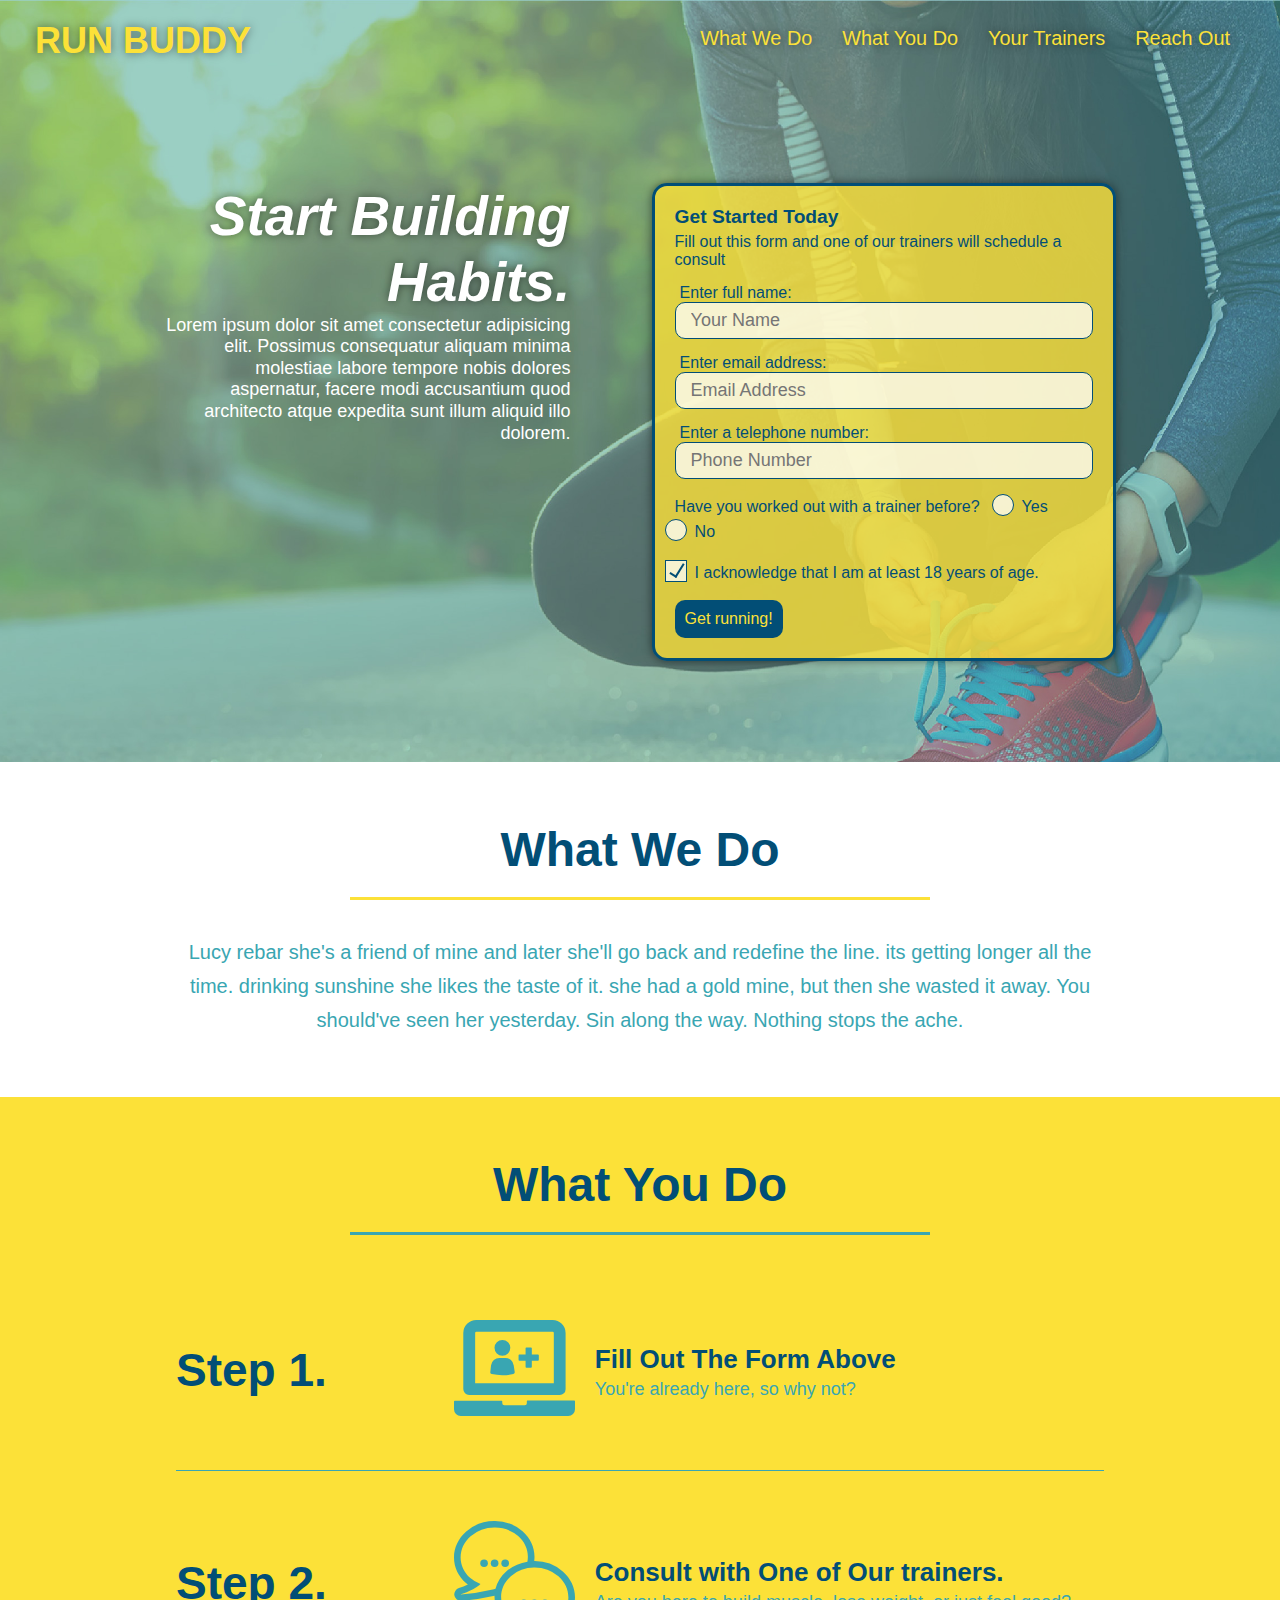
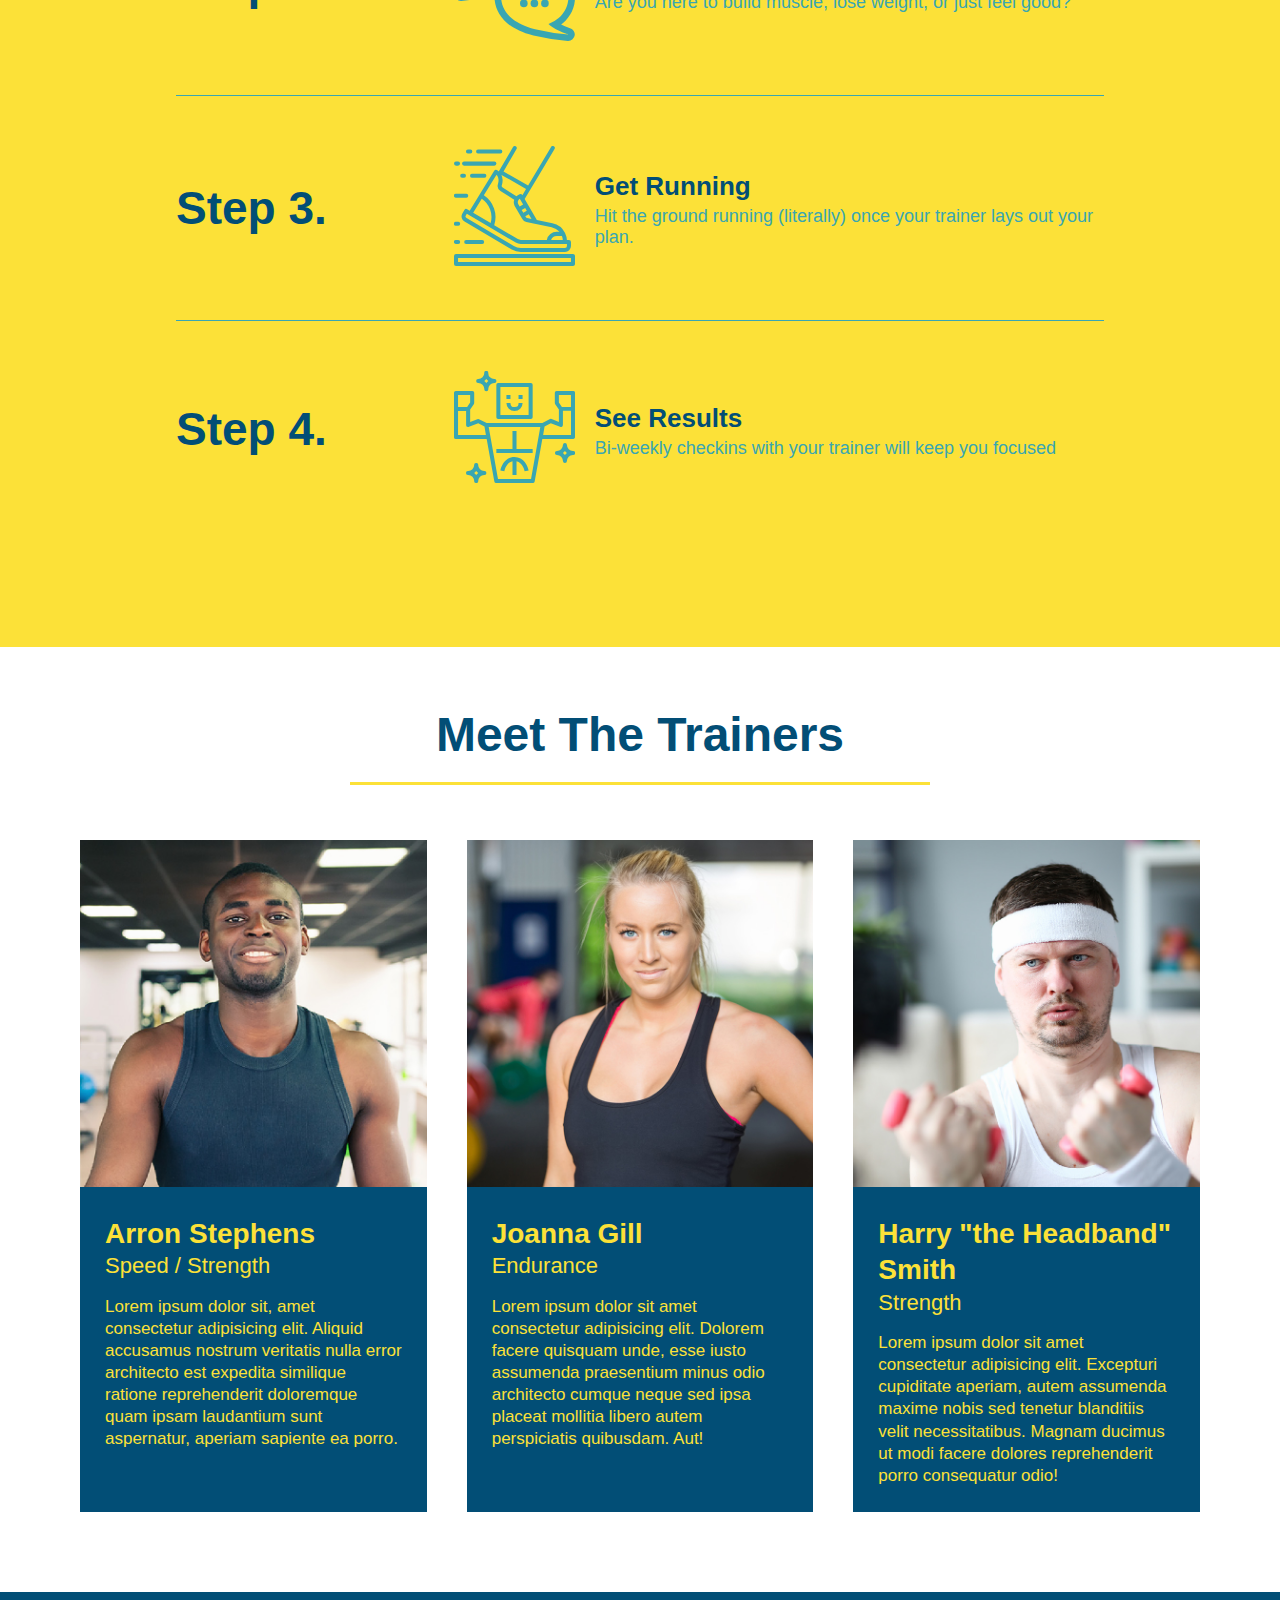
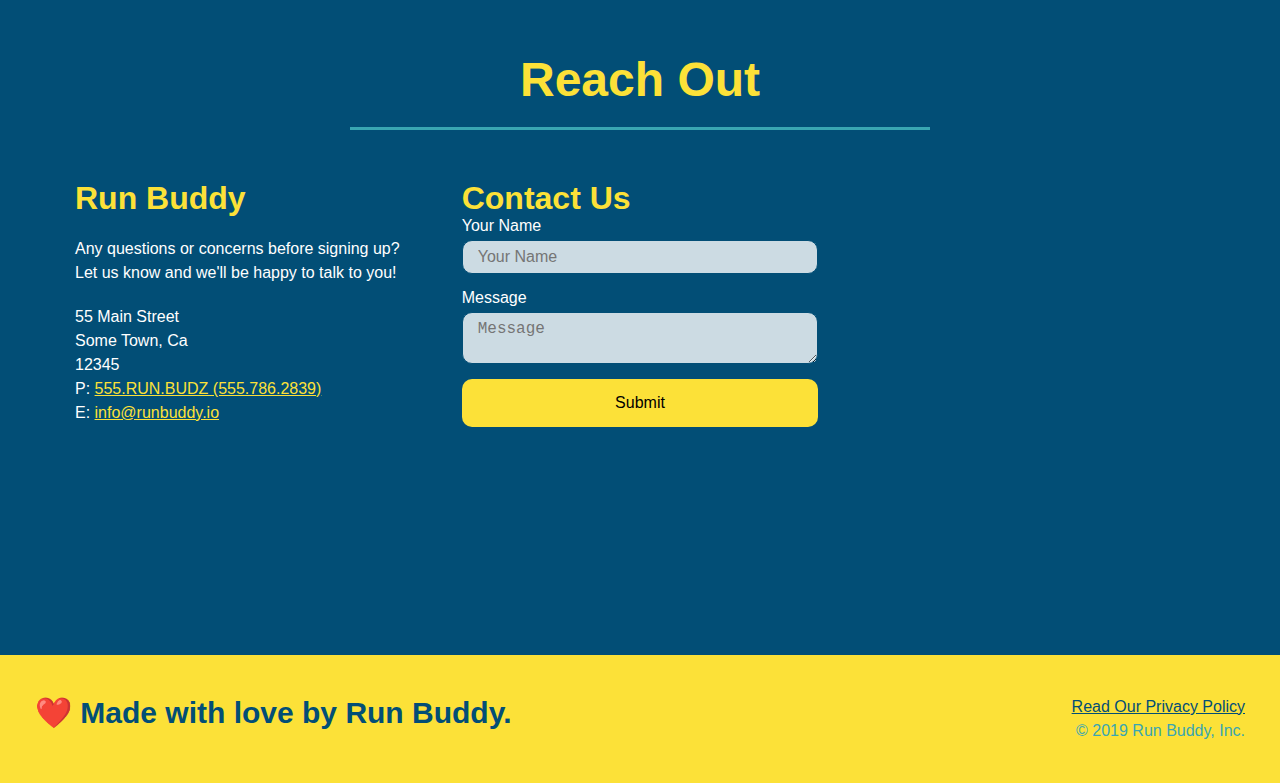
<file: index.html>
<!DOCTYPE html>
<html lang="en">
   
    <head>
        <link rel="stylesheet" href="./assets/css/style.css" />
        <meta charset="UTF-8" name="viewport" content="width=device-width, initial-scale=1.0" />
        <title>Run Buddy</title>
    </head>
    
    <body>
        <!-- navigation -->
        <header>
            <h1>
                <a href="./index.html">
                    RUN BUDDY
                </a>
            </h1>
            <nav>
                <!-- Unordered list element -->
                <ul>
                    <!-- List item element -->
                    <li>
                        <!-- Anchor element -->
                        <a href="#what-we-do">What We Do</a>
                    </li>
                    <li>
                        <a href="#what-you-do">What You Do</a>
                    </li>
                    <li>
                        <a href="#your-trainers">Your Trainers</a>
                    </li>
                    <li>
                        <a href="#reach-out">Reach Out</a>
                    </li>
                </ul>
            </nav>
        </header>

        <!-- hero/jumbotron -->
        <section class="hero">
            <div class="hero-cta">
                <h2>Start Building Habits.</h2>
                <p>
                    Lorem ipsum dolor sit amet consectetur adipisicing elit. Possimus consequatur aliquam minima molestiae labore tempore nobis dolores aspernatur, facere modi accusantium quod architecto atque expedita sunt illum aliquid illo dolorem.
                </p>
            </div>
            
            <div class="hero-form">
                <h3> Get Started Today</h3>
                <p>Fill out this form and one of our trainers will schedule a consult</p>
            <form>
                <label for="name">Enter full name:</label>
                <input class="form-input" type="text" placeholder="Your Name" name="name" id="name" />
                
                <label for="email">Enter email address:</label>
                <input class="form-input" type="email" placeholder="Email Address" name="email" id="email" />
                
                <label for="phone">Enter a telephone number:</label>
                <input class ="form-input" type="tel" placeholder="Phone Number" name="phone" id="phone" />
                <p>
                    Have you worked out with a trainer before?
                    <span class="radio-wrapper">
                        <input type="radio" name="trainer-confirm" id="trainer-yes" />
                        <label for="trainer-yes">Yes</label>
                    </span>
                    <span class="radio-wrapper">
                        <input type="radio" name="trainer-confirm" id="trainer-no" />
                        <label for="trainer-no">No</label>
                    </span>
                </p>
                <p>
                    <span class="checkbox-wrapper">
                        <label for="18-yes">
                        I acknowledge that I am at least 18 years of age.
                        </label>
                        <input type="checkbox" name="age-confirm" id="18-yes" />
                    </span>
                </p>
                <button type="submit">
                    Get running!
                </button>
            </form>
            </div>
        </section>
        
        <!--"what we do" section -->
        <section id="what-we-do" class="intro">
            <div class="flex-row">
                <h2 class="section-title primary-border">What We Do</h2>
            </div>
            <div class="flex-row">
            <p>
                Lucy rebar she's a friend of mine and later she'll go back and redefine the line. its getting longer all the time. drinking sunshine she likes the taste of it. she had a gold mine, but then she wasted it away. You should've seen her yesterday. Sin along the way. Nothing stops the ache.
            </p>
            </div>
        </section>

        <!-- "what you do" section -->
        <section id="what-you-do" class="steps">
            <div class="flex-row">
                <h2 class="section-title secondary-border">What You Do</h2>
            </div>
            <div class="step">
                <h3>Step 1.</h3>
                <div class="step-info">
                    <div class="step-img">
                        <img src="./assets/images/step-1.svg" alt="" />
                    </div>
                    <div class="step-text">
                        <h4>Fill Out The Form Above</h4>
                        <p>You're already here, so why not?</p>
                    </div>
                </div>
            </div>

            <div class="step">
                <h3>Step 2.</h3>
                <div class="step-info">
                    <div class="step-img">
                        <img src="./assets/images/step-2.svg" alt="" />
                    </div>
                    <div class="step-text">
                        <h4>Consult with One of Our trainers.</h4>
                        <p>Are you here to build muscle, lose weight, or just feel good?</p>
                    </div>
                </div>
            </div>

            <div class="step">
                <h3>Step 3.</h3>
                <div class="step-info">
                    <div class="step-img">
                        <img src="./assets/images/step-3.svg" alt="" />
                    </div>
                    <div class="step-text">
                        <h4>Get Running</h4>
                        <p>Hit the ground running (literally) once your trainer lays out your plan.</p>
                    </div>
                </div>
            </div>

            <div class="step">
                <h3>Step 4.</h3>
                <div class="step-info">
                    <div class="step-img">
                        <img src="./assets/images/step-4.svg" alt="" />
                    </div>
                    <div class="step-text">
                        <h4>See Results</h4>
                        <p>Bi-weekly checkins with your trainer will keep you focused</p>
                    </div>
                </div>
            </div>
        </section>

        <!-- "meet the trainers" section -->
        <section id="your-trainers">
            <div class="flex-row">
                <h2 class="section-title primary-border">Meet The Trainers</h2>
            </div>
            <div class="trainers">
                <article class="trainer">
                    <img src="./assets/images/trainer-1.jpg" alt="Arron Stephens in his workout clothes, ready to pump iron" />
                    <div class="trainer-bio">
                        <h3 class="trainer-name">Arron Stephens</h3>
                        <h4 class="trainer-role">Speed / Strength</h4>
                        <p>
                            Lorem ipsum dolor sit, amet consectetur adipisicing elit. Aliquid accusamus nostrum veritatis nulla error architecto est expedita similique ratione reprehenderit doloremque quam ipsam laudantium sunt aspernatur, aperiam sapiente ea porro.
                        </p>
                    </div>
                </article>
                
                <article class="trainer">
                    <img src="./assets/images/trainer-2.jpg" alt="Joanna Gill cooling off after a workout" />
                    <div class="trainer-bio">
                        <h3 class="trainer-name">Joanna Gill</h3>
                        <h4 class="trainer-role">Endurance</h4>
                        <p>
                            Lorem ipsum dolor sit amet consectetur adipisicing elit. Dolorem facere quisquam unde, esse iusto assumenda praesentium minus odio architecto cumque neque sed ipsa placeat mollitia libero autem perspiciatis quibusdam. Aut!
                        </p>
                    </div>
                </article>

                <article class="trainer">
                    <img src="assets/images/trainer-3.jpg" alt="Harry Smith wearing a headband and lifting comically small pink weights" />
                    <div class="trainer-bio">
                        <h3 class="trainer-name">Harry "the Headband" Smith</h3>
                        <h4 class="trainer-role">Strength</h4>
                        <p>
                            Lorem ipsum dolor sit amet consectetur adipisicing elit. Excepturi cupiditate aperiam, autem assumenda maxime nobis sed tenetur blanditiis velit necessitatibus. Magnam ducimus ut modi facere dolores reprehenderit porro consequatur odio!
                        </p>
                    </div>
                </article>
            </div>
        </section>

        <!-- "reach out" section -->
        <section id="reach-out" class="contact">
            <div class="flex-row">
                <h2 class="section-title secondary-border">Reach Out</h2>
            </div>
            <div class="contact-info">
                <div>
                    <h3>Run Buddy</h3>
                    <p> 
                        Any questions or concerns before signing up?
                        <br />
                        Let us know and we'll be happy to talk to you!
                    </p>
                    
                    <address>
                        55 Main Street <br />
                        Some Town, Ca <br/>
                        12345<br/>
                        P: <a href="tel.:555.786.2839">555.RUN.BUDZ (555.786.2839)</a><br/>
                        E: <a href="mailto:info@runbuddy.io">info@runbuddy.io</a>
                    </address>
                
                </div>
                
                <div class="contact-form">
                    <h3>Contact Us</h3>
                    <form>
                        <label for="contact-name">Your Name</label>
                        <input type="text" id="contact-name" placeholder="Your Name" />

                        <label for="contact-message">Message</label>
                        <textarea id="contact-message" placeholder="Message"></textarea>

                        <button type="submit">Submit</button>
                    </form>
                </div>
                    
                <iframe 
                    src="https://www.google.com/maps/embed?pb=!1m18!1m12!1m3!1d3380.596406305768!2d-102.06782428562288!3d32.08016312649713!2m3!1f0!2f0!3f0!3m2!1i1024!2i768!4f13.1!3m3!1m2!1s0x86f961da2d18b9c7%3A0xd05dea5d76164d7b!2s2808%20Ranch%20Ave.%2C%20Midland%2C%20TX%2079705!5e0!3m2!1sen!2sus!4v1635562729281!5m2!1sen!2sus"
                    frameborder="0" style="border:0" allowfullscreen></iframe>

            </div>

        </section>

        <!-- footer -->
        <footer>
            <h2>❤️ Made with love by Run Buddy.</h2>
            <div>
                <a href="./privacy-policy.html">Read Our Privacy Policy</a><br />
                &copy; 2019 Run Buddy, Inc.
            </div>
        </footer>
    </body>

</html>
</file>
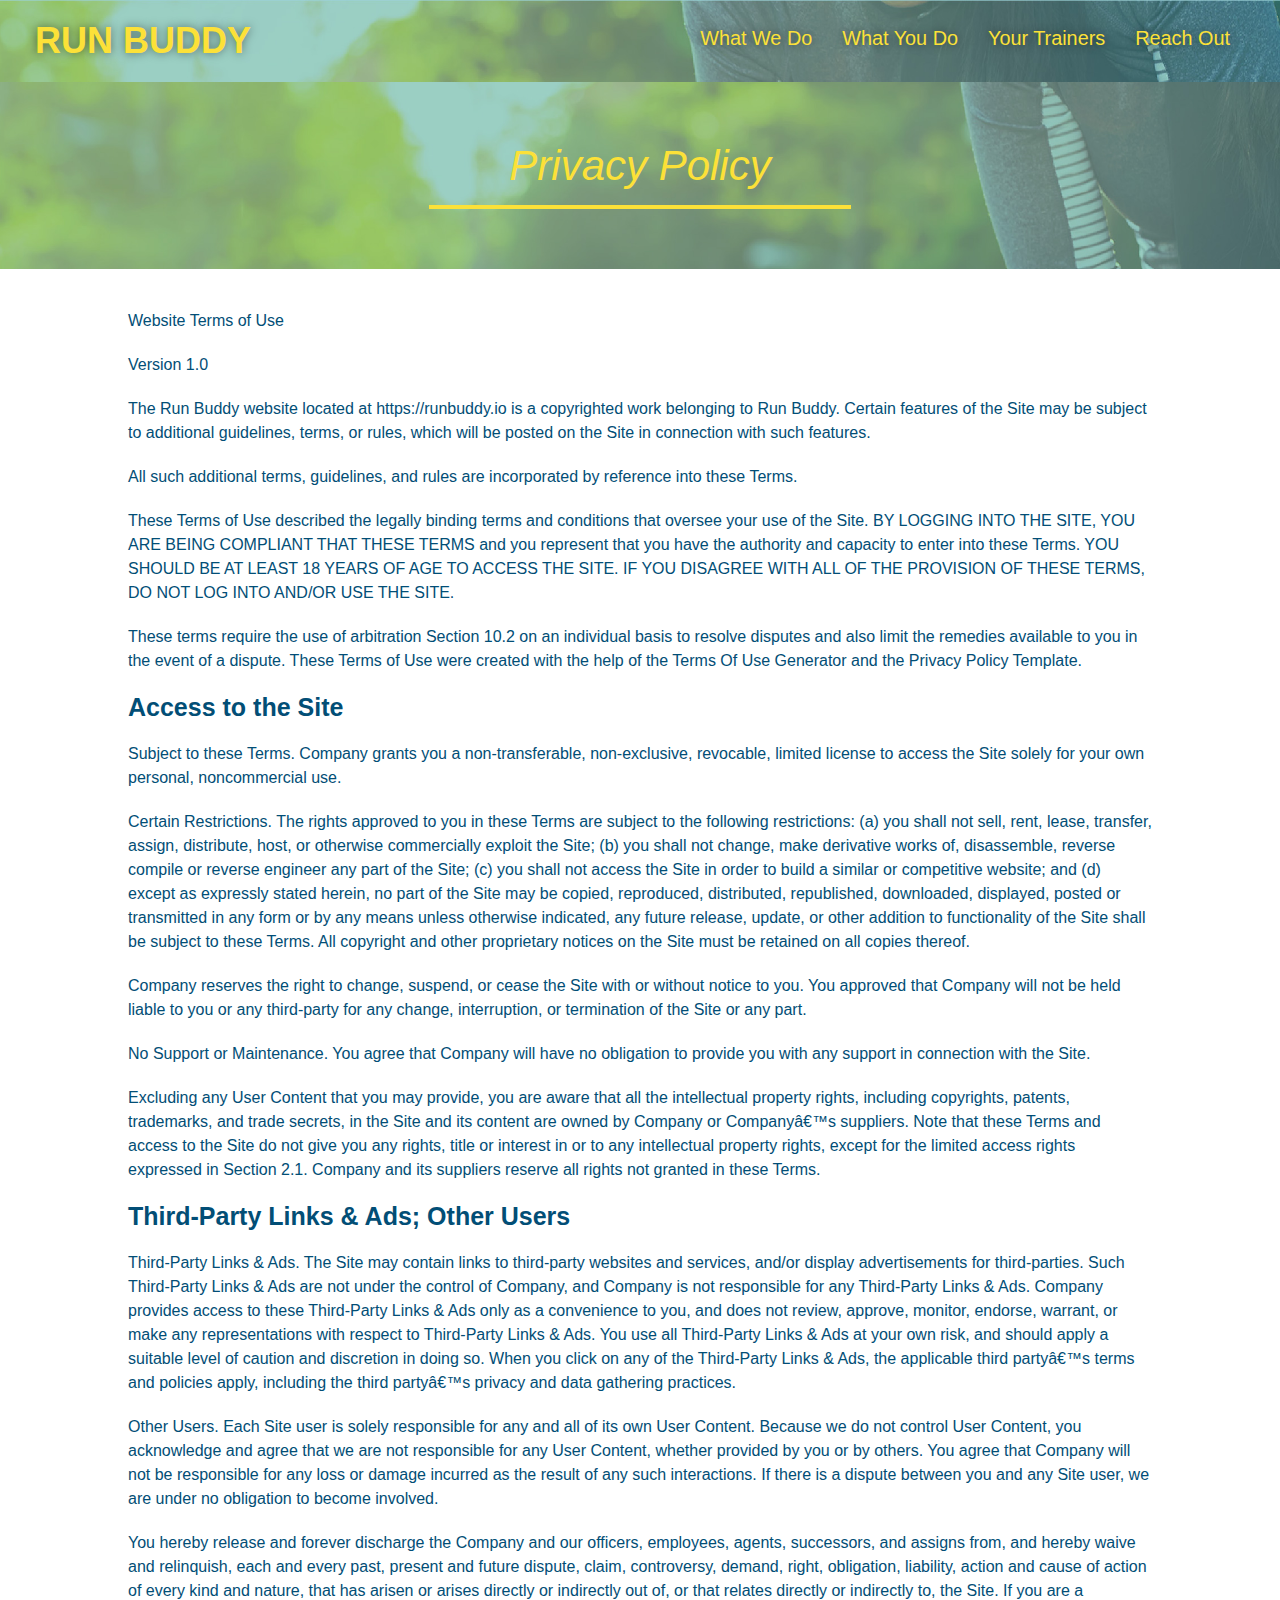
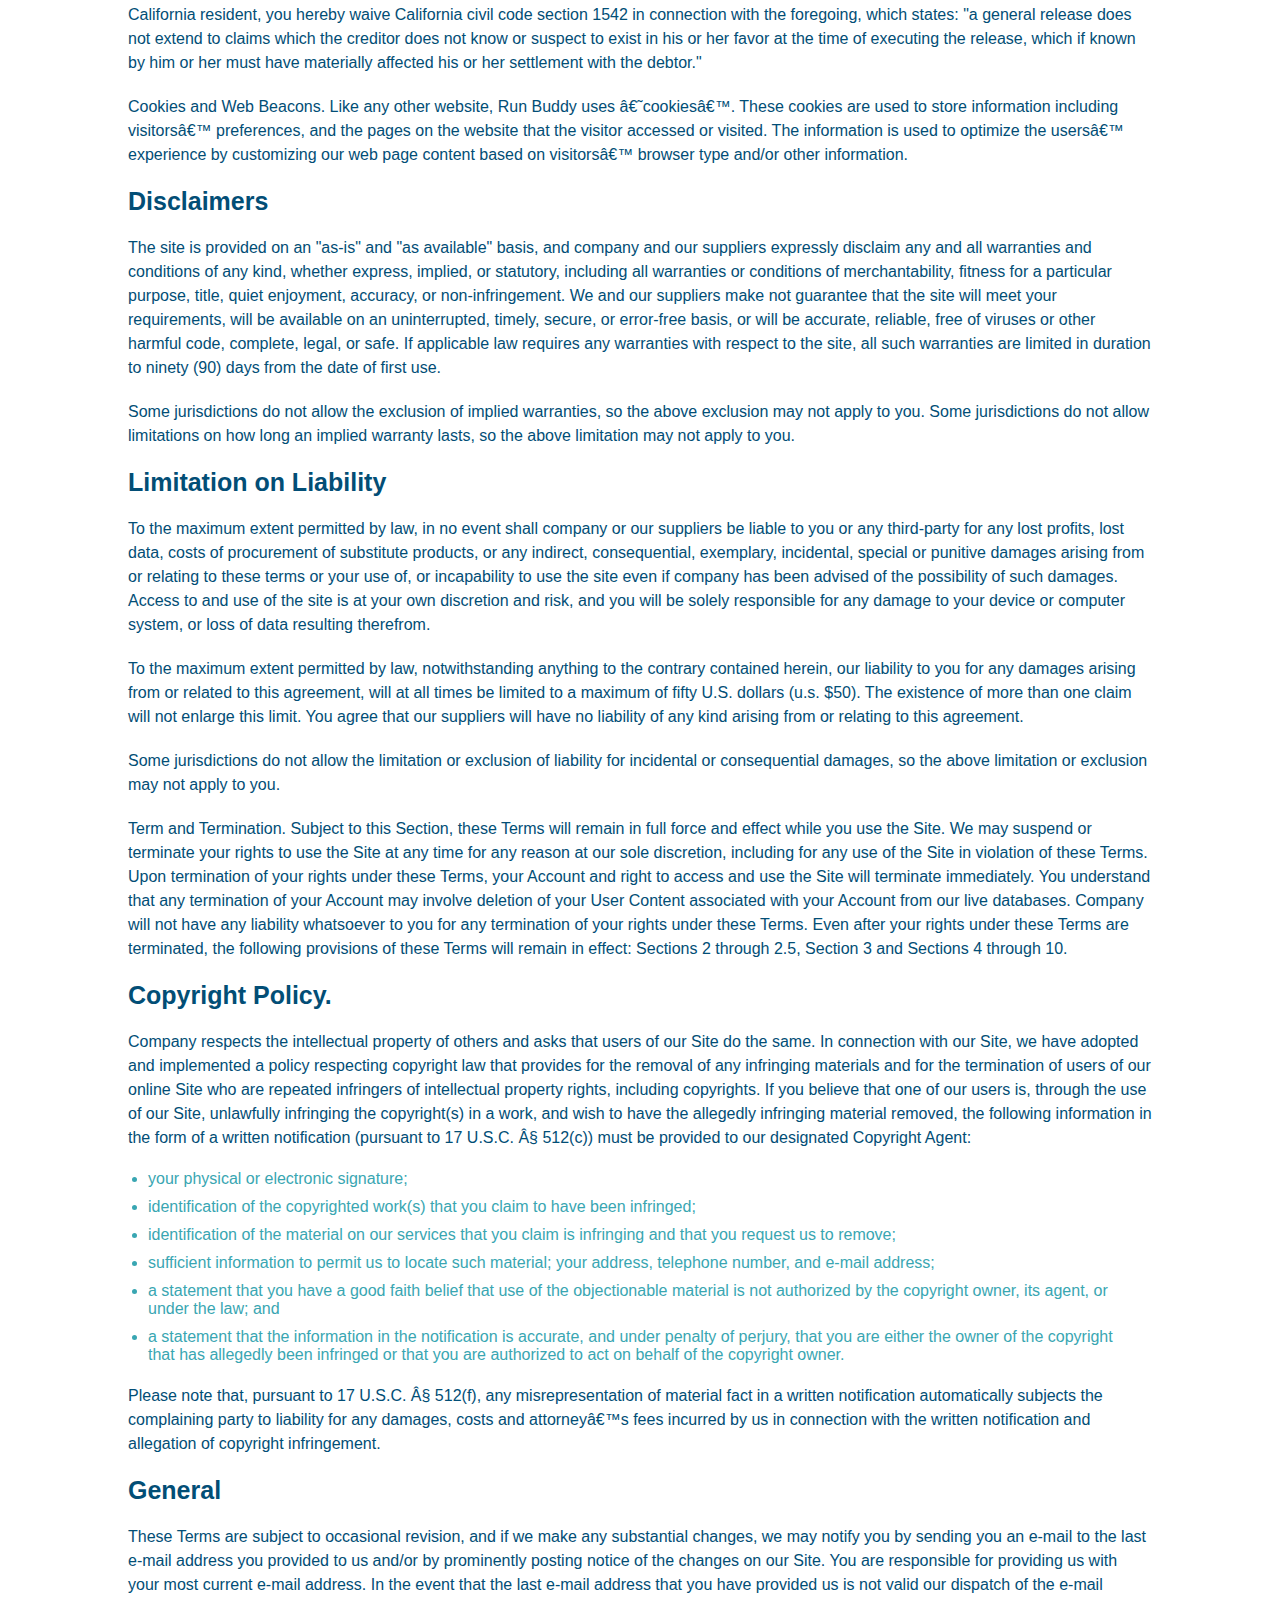
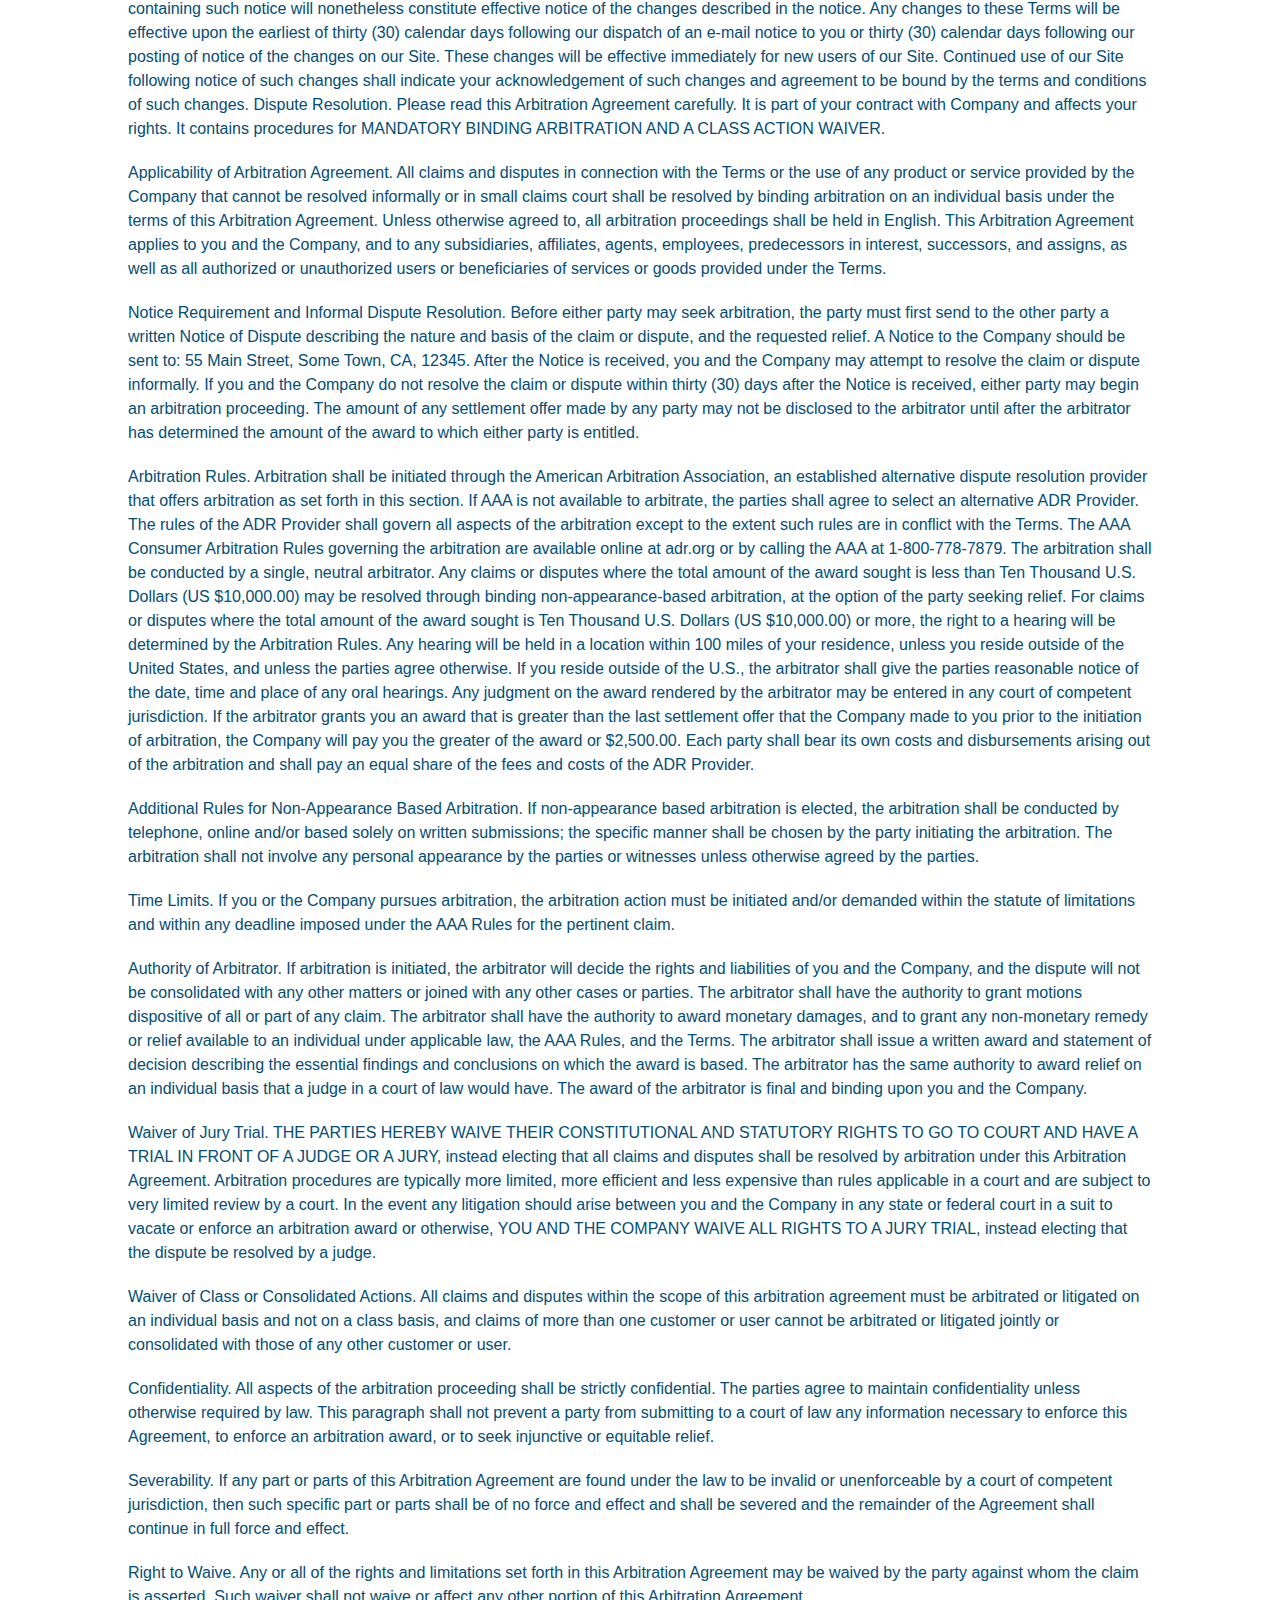
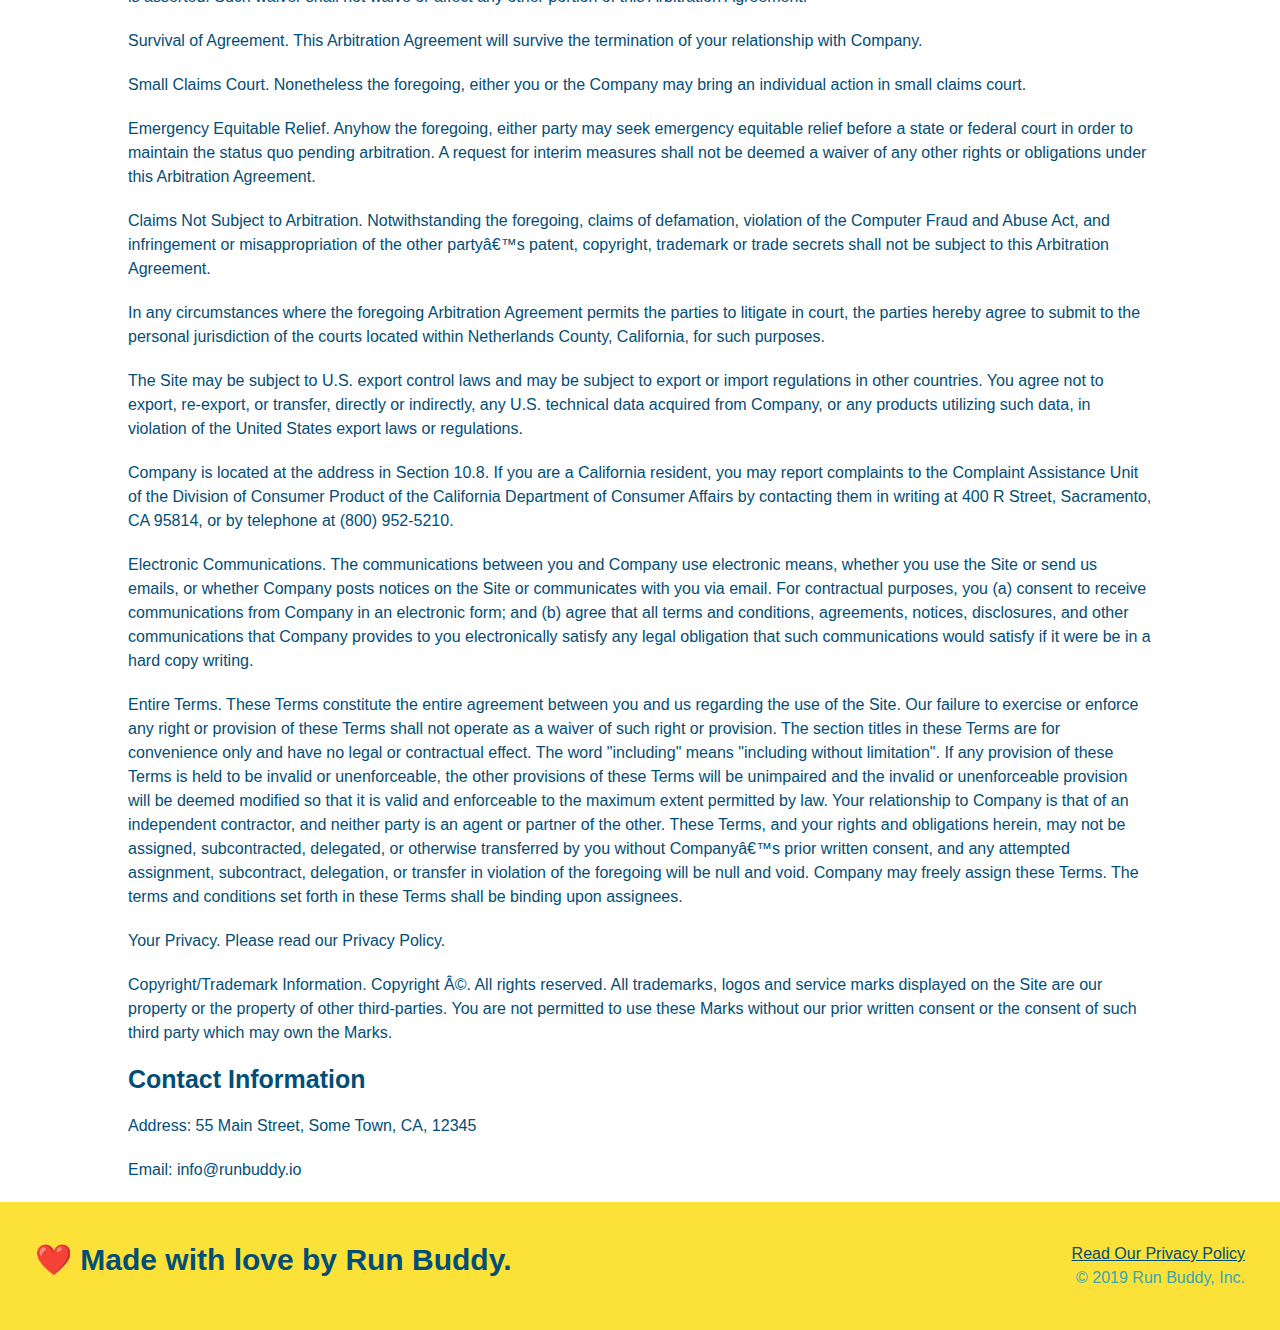
<file: privacy-policy.html>
<!DOCTYPE html>
<html lang="en">
   
    <head>
        <link rel="stylesheet" href="./assets/css/style.css" />
        <link rel="stylesheet" href="./assets/css/secondary-styles.css" />
        <meta charset="UTF-8" name="viewport" content="width=device-width, initial-scale=1.0" />
        <title>Privacy Policy - Run Buddy</title>
    </head>
    <body>
        <header>
            <h1>
            <a href="./index.html">
                RUN BUDDY
            </a>
            </h1>
            <nav>
            <!-- Unordered list element -->
            <ul>
                <!-- List item element -->
                <li>
                    <!-- Anchor element -->
                    <a href="./index.html#what-we-do">What We Do</a>
                </li>
                <li>
                    <a href="./index.html#what-you-do">What You Do</a>
                </li>
                <li>
                    <a href="./index.html#your-trainers">Your Trainers</a>
                </li>
                <li>
                    <a href="./index.html#reach-out">Reach Out</a>
                </li>
            </ul>
            </nav>
        </header>
            <section class="hero">
                <h2 class="page-title">
                    Privacy Policy
                </h2>
            </section>
            <article class="secondary-content">
                  <p>
                    Website Terms of Use
                  </p>
            
                  <p>
                    Version 1.0
                  </p>
            
                  <p>
                    The Run Buddy website located at https://runbuddy.io is a copyrighted work belonging to Run Buddy. Certain
                    features of the Site may be subject to additional guidelines, terms, or rules, which will be posted on the Site
                    in connection with such features.
                  </p>
            
                  <p>
                    All such additional terms, guidelines, and rules are incorporated by reference into these Terms.
                  </p>
            
                  <p>
                    These Terms of Use described the legally binding terms and conditions that oversee your use of the Site. BY
                    LOGGING INTO THE SITE, YOU ARE BEING COMPLIANT THAT THESE TERMS and you represent that you have the authority
                    and capacity to enter into these Terms. YOU SHOULD BE AT LEAST 18 YEARS OF AGE TO ACCESS THE SITE. IF YOU
                    DISAGREE WITH ALL OF THE PROVISION OF THESE TERMS, DO NOT LOG INTO AND/OR USE THE SITE.
                  </p>
            
                  <p>
                    These terms require the use of arbitration Section 10.2 on an individual basis to resolve disputes and also
                    limit the remedies available to you in the event of a dispute. These Terms of Use were created with the help of
                    the Terms Of Use Generator and the Privacy Policy Template.
                  </p>
            
                  <h3>
                    Access to the Site
                  </h3>
            
                  <p>
                    Subject to these Terms. Company grants you a non-transferable, non-exclusive, revocable, limited license to
                    access the Site solely for your own personal, noncommercial use.
                  </p>
            
                  <p>
                    Certain Restrictions. The rights approved to you in these Terms are subject to the following restrictions: (a)
                    you shall not sell, rent, lease, transfer, assign, distribute, host, or otherwise commercially exploit the Site;
                    (b) you shall not change, make derivative works of, disassemble, reverse compile or reverse engineer any part of
                    the Site; (c) you shall not access the Site in order to build a similar or competitive website; and (d) except
                    as expressly stated herein, no part of the Site may be copied, reproduced, distributed, republished, downloaded,
                    displayed, posted or transmitted in any form or by any means unless otherwise indicated, any future release,
                    update, or other addition to functionality of the Site shall be subject to these Terms. All copyright and other
                    proprietary notices on the Site must be retained on all copies thereof.
                  </p>
            
                  <p>
                    Company reserves the right to change, suspend, or cease the Site with or without notice to you. You approved
                    that Company will not be held liable to you or any third-party for any change, interruption, or termination of
                    the Site or any part.
                  </p>
            
                  <p>
                    No Support or Maintenance. You agree that Company will have no obligation to provide you with any support in
                    connection with the Site.
                  </p>
            
                  <p>
                    Excluding any User Content that you may provide, you are aware that all the intellectual property rights,
                    including copyrights, patents, trademarks, and trade secrets, in the Site and its content are owned by Company
                    or Companyâ€™s suppliers. Note that these Terms and access to the Site do not give you any rights, title or
                    interest in or to any intellectual property rights, except for the limited access rights expressed in Section
                    2.1. Company and its suppliers reserve all rights not granted in these Terms.
                  </p>
            
                  <h3>
                    Third-Party Links & Ads; Other Users
                  </h3>
            
                  <p>
                    Third-Party Links & Ads. The Site may contain links to third-party websites and services, and/or display
                    advertisements for third-parties. Such Third-Party Links & Ads are not under the control of Company, and Company
                    is not responsible for any Third-Party Links & Ads. Company provides access to these Third-Party Links & Ads
                    only as a convenience to you, and does not review, approve, monitor, endorse, warrant, or make any
                    representations with respect to Third-Party Links & Ads. You use all Third-Party Links & Ads at your own risk,
                    and should apply a suitable level of caution and discretion in doing so. When you click on any of the
                    Third-Party Links & Ads, the applicable third partyâ€™s terms and policies apply, including the third partyâ€™s
                    privacy and data gathering practices.
                  </p>
            
                  <p>
                    Other Users. Each Site user is solely responsible for any and all of its own User Content. Because we do not
                    control User Content, you acknowledge and agree that we are not responsible for any User Content, whether
                    provided by you or by others. You agree that Company will not be responsible for any loss or damage incurred as
                    the result of any such interactions. If there is a dispute between you and any Site user, we are under no
                    obligation to become involved.
                  </p>
            
                  <p>
                    You hereby release and forever discharge the Company and our officers, employees, agents, successors, and
                    assigns from, and hereby waive and relinquish, each and every past, present and future dispute, claim,
                    controversy, demand, right, obligation, liability, action and cause of action of every kind and nature, that has
                    arisen or arises directly or indirectly out of, or that relates directly or indirectly to, the Site. If you are
                    a California resident, you hereby waive California civil code section 1542 in connection with the foregoing,
                    which states: "a general release does not extend to claims which the creditor does not know or suspect to exist
                    in his or her favor at the time of executing the release, which if known by him or her must have materially
                    affected his or her settlement with the debtor."
                  </p>
            
                  <p>
                    Cookies and Web Beacons. Like any other website, Run Buddy uses â€˜cookiesâ€™. These cookies are used to store
                    information including visitorsâ€™ preferences, and the pages on the website that the visitor accessed or visited.
                    The information is used to optimize the usersâ€™ experience by customizing our web page content based on visitorsâ€™
                    browser type and/or other information.
                  </p>
            
                  <h3>
                    Disclaimers
                  </h3>
            
                  <p>
                    The site is provided on an "as-is" and "as available" basis, and company and our suppliers expressly disclaim
                    any and all warranties and conditions of any kind, whether express, implied, or statutory, including all
                    warranties or conditions of merchantability, fitness for a particular purpose, title, quiet enjoyment, accuracy,
                    or non-infringement. We and our suppliers make not guarantee that the site will meet your requirements, will be
                    available on an uninterrupted, timely, secure, or error-free basis, or will be accurate, reliable, free of
                    viruses or other harmful code, complete, legal, or safe. If applicable law requires any warranties with respect
                    to the site, all such warranties are limited in duration to ninety (90) days from the date of first use.
                  </p>
            
                  <p>
                    Some jurisdictions do not allow the exclusion of implied warranties, so the above exclusion may not apply to
                    you. Some jurisdictions do not allow limitations on how long an implied warranty lasts, so the above limitation
                    may not apply to you.
                  </p>
            
                  <h3>
                    Limitation on Liability
                  </h3>
            
                  <p>
                    To the maximum extent permitted by law, in no event shall company or our suppliers be liable to you or any
                    third-party for any lost profits, lost data, costs of procurement of substitute products, or any indirect,
                    consequential, exemplary, incidental, special or punitive damages arising from or relating to these terms or
                    your use of, or incapability to use the site even if company has been advised of the possibility of such
                    damages. Access to and use of the site is at your own discretion and risk, and you will be solely responsible
                    for any damage to your device or computer system, or loss of data resulting therefrom.
                  </p>
            
                  <p>
                    To the maximum extent permitted by law, notwithstanding anything to the contrary contained herein, our liability
                    to you for any damages arising from or related to this agreement, will at all times be limited to a maximum of
                    fifty U.S. dollars (u.s. $50). The existence of more than one claim will not enlarge this limit. You agree that
                    our suppliers will have no liability of any kind arising from or relating to this agreement.
                  </p>
            
                  <p>
                    Some jurisdictions do not allow the limitation or exclusion of liability for incidental or consequential
                    damages, so the above limitation or exclusion may not apply to you.
                  </p>
            
                  <p>
                    Term and Termination. Subject to this Section, these Terms will remain in full force and effect while you use
                    the Site. We may suspend or terminate your rights to use the Site at any time for any reason at our sole
                    discretion, including for any use of the Site in violation of these Terms. Upon termination of your rights under
                    these Terms, your Account and right to access and use the Site will terminate immediately. You understand that
                    any termination of your Account may involve deletion of your User Content associated with your Account from our
                    live databases. Company will not have any liability whatsoever to you for any termination of your rights under
                    these Terms. Even after your rights under these Terms are terminated, the following provisions of these Terms
                    will remain in effect: Sections 2 through 2.5, Section 3 and Sections 4 through 10.
                  </p>
            
                  <h3>
                    Copyright Policy.
                  </h3>
            
                  <p>
                    Company respects the intellectual property of others and asks that users of our Site do the same. In connection
                    with our Site, we have adopted and implemented a policy respecting copyright law that provides for the removal
                    of any infringing materials and for the termination of users of our online Site who are repeated infringers of
                    intellectual property rights, including copyrights. If you believe that one of our users is, through the use of
                    our Site, unlawfully infringing the copyright(s) in a work, and wish to have the allegedly infringing material
                    removed, the following information in the form of a written notification (pursuant to 17 U.S.C. Â§ 512(c)) must
                    be provided to our designated Copyright Agent:
                  </p>
            
                  <ul>
                    <li>
                      your physical or electronic signature;
                    </li>
                    <li>
                      identification of the copyrighted work(s) that you claim to have been infringed;
                    </li>
                    <li>
                      identification of the material on our services that you claim is infringing and that you request us to remove;
                    </li>
                    <li>
                      sufficient information to permit us to locate such material; your address, telephone number, and e-mail
                      address;
                    </li>
                    <li>
                      a statement that you have a good faith belief that use of the objectionable material is not authorized by the
                      copyright owner, its agent, or under the law; and
                    </li>
                    <li>
                      a statement that the information in the notification is accurate, and under penalty of perjury, that you are
                      either the owner of the copyright that has allegedly been infringed or that you are authorized to act on
                      behalf of the copyright owner.
                    </li>
                  </ul>
            
                  <p>
                    Please note that, pursuant to 17 U.S.C. Â§ 512(f), any misrepresentation of material fact in a written
                    notification automatically subjects the complaining party to liability for any damages, costs and attorneyâ€™s
                    fees incurred by us in connection with the written notification and allegation of copyright infringement.
                  </p>
            
                  <h3>
                    General
                  </h3>
            
                  <p>
                    These Terms are subject to occasional revision, and if we make any substantial changes, we may notify you by
                    sending you an e-mail to the last e-mail address you provided to us and/or by prominently posting notice of the
                    changes on our Site. You are responsible for providing us with your most current e-mail address. In the event
                    that the last e-mail address that you have provided us is not valid our dispatch of the e-mail containing such
                    notice will nonetheless constitute effective notice of the changes described in the notice. Any changes to these
                    Terms will be effective upon the earliest of thirty (30) calendar days following our dispatch of an e-mail
                    notice to you or thirty (30) calendar days following our posting of notice of the changes on our Site. These
                    changes will be effective immediately for new users of our Site. Continued use of our Site following notice of
                    such changes shall indicate your acknowledgement of such changes and agreement to be bound by the terms and
                    conditions of such changes. Dispute Resolution. Please read this Arbitration Agreement carefully. It is part of
                    your contract with Company and affects your rights. It contains procedures for MANDATORY BINDING ARBITRATION AND
                    A CLASS ACTION WAIVER.
                  </p>
            
                  <p>
                    Applicability of Arbitration Agreement. All claims and disputes in connection with the Terms or the use of any
                    product or service provided by the Company that cannot be resolved informally or in small claims court shall be
                    resolved by binding arbitration on an individual basis under the terms of this Arbitration Agreement. Unless
                    otherwise agreed to, all arbitration proceedings shall be held in English. This Arbitration Agreement applies to
                    you and the Company, and to any subsidiaries, affiliates, agents, employees, predecessors in interest,
                    successors, and assigns, as well as all authorized or unauthorized users or beneficiaries of services or goods
                    provided under the Terms.
                  </p>
            
                  <p>
                    Notice Requirement and Informal Dispute Resolution. Before either party may seek arbitration, the party must
                    first send to the other party a written Notice of Dispute describing the nature and basis of the claim or
                    dispute, and the requested relief. A Notice to the Company should be sent to: 55 Main Street, Some Town, CA,
                    12345. After the Notice is received, you and the Company may attempt to resolve the claim or dispute informally.
                    If you and the Company do not resolve the claim or dispute within thirty (30) days after the Notice is received,
                    either party may begin an arbitration proceeding. The amount of any settlement offer made by any party may not
                    be disclosed to the arbitrator until after the arbitrator has determined the amount of the award to which either
                    party is entitled.
                  </p>
            
                  <p>
                    Arbitration Rules. Arbitration shall be initiated through the American Arbitration Association, an established
                    alternative dispute resolution provider that offers arbitration as set forth in this section. If AAA is not
                    available to arbitrate, the parties shall agree to select an alternative ADR Provider. The rules of the ADR
                    Provider shall govern all aspects of the arbitration except to the extent such rules are in conflict with the
                    Terms. The AAA Consumer Arbitration Rules governing the arbitration are available online at adr.org or by
                    calling the AAA at 1-800-778-7879. The arbitration shall be conducted by a single, neutral arbitrator. Any
                    claims or disputes where the total amount of the award sought is less than Ten Thousand U.S. Dollars (US
                    $10,000.00) may be resolved through binding non-appearance-based arbitration, at the option of the party seeking
                    relief. For claims or disputes where the total amount of the award sought is Ten Thousand U.S. Dollars (US
                    $10,000.00) or more, the right to a hearing will be determined by the Arbitration Rules. Any hearing will be
                    held in a location within 100 miles of your residence, unless you reside outside of the United States, and
                    unless the parties agree otherwise. If you reside outside of the U.S., the arbitrator shall give the parties
                    reasonable notice of the date, time and place of any oral hearings. Any judgment on the award rendered by the
                    arbitrator may be entered in any court of competent jurisdiction. If the arbitrator grants you an award that is
                    greater than the last settlement offer that the Company made to you prior to the initiation of arbitration, the
                    Company will pay you the greater of the award or $2,500.00. Each party shall bear its own costs and
                    disbursements arising out of the arbitration and shall pay an equal share of the fees and costs of the ADR
                    Provider.
                  </p>
            
                  <p>
                    Additional Rules for Non-Appearance Based Arbitration. If non-appearance based arbitration is elected, the
                    arbitration shall be conducted by telephone, online and/or based solely on written submissions; the specific
                    manner shall be chosen by the party initiating the arbitration. The arbitration shall not involve any personal
                    appearance by the parties or witnesses unless otherwise agreed by the parties.
                  </p>
            
                  <p>
                    Time Limits. If you or the Company pursues arbitration, the arbitration action must be initiated and/or demanded
                    within the statute of limitations and within any deadline imposed under the AAA Rules for the pertinent claim.
                  </p>
            
                  <p>
                    Authority of Arbitrator. If arbitration is initiated, the arbitrator will decide the rights and liabilities of
                    you and the Company, and the dispute will not be consolidated with any other matters or joined with any other
                    cases or parties. The arbitrator shall have the authority to grant motions dispositive of all or part of any
                    claim. The arbitrator shall have the authority to award monetary damages, and to grant any non-monetary remedy
                    or relief available to an individual under applicable law, the AAA Rules, and the Terms. The arbitrator shall
                    issue a written award and statement of decision describing the essential findings and conclusions on which the
                    award is based. The arbitrator has the same authority to award relief on an individual basis that a judge in a
                    court of law would have. The award of the arbitrator is final and binding upon you and the Company.
                  </p>
            
                  <p>
                    Waiver of Jury Trial. THE PARTIES HEREBY WAIVE THEIR CONSTITUTIONAL AND STATUTORY RIGHTS TO GO TO COURT AND HAVE
                    A TRIAL IN FRONT OF A JUDGE OR A JURY, instead electing that all claims and disputes shall be resolved by
                    arbitration under this Arbitration Agreement. Arbitration procedures are typically more limited, more efficient
                    and less expensive than rules applicable in a court and are subject to very limited review by a court. In the
                    event any litigation should arise between you and the Company in any state or federal court in a suit to vacate
                    or enforce an arbitration award or otherwise, YOU AND THE COMPANY WAIVE ALL RIGHTS TO A JURY TRIAL, instead
                    electing that the dispute be resolved by a judge.
                  </p>
            
                  <p>
                    Waiver of Class or Consolidated Actions. All claims and disputes within the scope of this arbitration agreement
                    must be arbitrated or litigated on an individual basis and not on a class basis, and claims of more than one
                    customer or user cannot be arbitrated or litigated jointly or consolidated with those of any other customer or
                    user.
                  </p>
            
                  <p>
                    Confidentiality. All aspects of the arbitration proceeding shall be strictly confidential. The parties agree to
                    maintain confidentiality unless otherwise required by law. This paragraph shall not prevent a party from
                    submitting to a court of law any information necessary to enforce this Agreement, to enforce an arbitration
                    award, or to seek injunctive or equitable relief.
                  </p>
            
                  <p>
                    Severability. If any part or parts of this Arbitration Agreement are found under the law to be invalid or
                    unenforceable by a court of competent jurisdiction, then such specific part or parts shall be of no force and
                    effect and shall be severed and the remainder of the Agreement shall continue in full force and effect.
                  </p>
            
                  <p>
                    Right to Waive. Any or all of the rights and limitations set forth in this Arbitration Agreement may be waived
                    by the party against whom the claim is asserted. Such waiver shall not waive or affect any other portion of this
                    Arbitration Agreement.
                  </p>
            
                  <p>
                    Survival of Agreement. This Arbitration Agreement will survive the termination of your relationship with
                    Company.
                  </p>
            
                  <p>
                    Small Claims Court. Nonetheless the foregoing, either you or the Company may bring an individual action in small
                    claims court.
                  </p>
            
                  <p>
                    Emergency Equitable Relief. Anyhow the foregoing, either party may seek emergency equitable relief before a
                    state or federal court in order to maintain the status quo pending arbitration. A request for interim measures
                    shall not be deemed a waiver of any other rights or obligations under this Arbitration Agreement.
                  </p>
            
                  <p>
                    Claims Not Subject to Arbitration. Notwithstanding the foregoing, claims of defamation, violation of the
                    Computer Fraud and Abuse Act, and infringement or misappropriation of the other partyâ€™s patent, copyright,
                    trademark or trade secrets shall not be subject to this Arbitration Agreement.
                  </p>
            
                  <p>
                    In any circumstances where the foregoing Arbitration Agreement permits the parties to litigate in court, the
                    parties hereby agree to submit to the personal jurisdiction of the courts located within Netherlands County,
                    California, for such purposes.
                  </p>
            
                  <p>
                    The Site may be subject to U.S. export control laws and may be subject to export or import regulations in other
                    countries. You agree not to export, re-export, or transfer, directly or indirectly, any U.S. technical data
                    acquired from Company, or any products utilizing such data, in violation of the United States export laws or
                    regulations.
                  </p>
            
                  <p>
                    Company is located at the address in Section 10.8. If you are a California resident, you may report complaints
                    to the Complaint Assistance Unit of the Division of Consumer Product of the California Department of Consumer
                    Affairs by contacting them in writing at 400 R Street, Sacramento, CA 95814, or by telephone at (800) 952-5210.
                  </p>
            
                  <p>
                    Electronic Communications. The communications between you and Company use electronic means, whether you use the
                    Site or send us emails, or whether Company posts notices on the Site or communicates with you via email. For
                    contractual purposes, you (a) consent to receive communications from Company in an electronic form; and (b)
                    agree that all terms and conditions, agreements, notices, disclosures, and other communications that Company
                    provides to you electronically satisfy any legal obligation that such communications would satisfy if it were be
                    in a hard copy writing.
                  </p>
            
                  <p>
                    Entire Terms. These Terms constitute the entire agreement between you and us regarding the use of the Site. Our
                    failure to exercise or enforce any right or provision of these Terms shall not operate as a waiver of such right
                    or provision. The section titles in these Terms are for convenience only and have no legal or contractual
                    effect. The word "including" means "including without limitation". If any provision of these Terms is held to be
                    invalid or unenforceable, the other provisions of these Terms will be unimpaired and the invalid or
                    unenforceable provision will be deemed modified so that it is valid and enforceable to the maximum extent
                    permitted by law. Your relationship to Company is that of an independent contractor, and neither party is an
                    agent or partner of the other. These Terms, and your rights and obligations herein, may not be assigned,
                    subcontracted, delegated, or otherwise transferred by you without Companyâ€™s prior written consent, and any
                    attempted assignment, subcontract, delegation, or transfer in violation of the foregoing will be null and void.
                    Company may freely assign these Terms. The terms and conditions set forth in these Terms shall be binding upon
                    assignees.
                  </p>
            
                  <p>
                    Your Privacy. Please read our Privacy Policy.
                  </p>
            
                  <p>
                    Copyright/Trademark Information. Copyright Â©. All rights reserved. All trademarks, logos and service marks
                    displayed on the Site are our property or the property of other third-parties. You are not permitted to use
                    these Marks without our prior written consent or the consent of such third party which may own the Marks.
                  </p>
            
                  <h3>
                    Contact Information
                  </h3>
            
                  <p>
                    Address: 55 Main Street, Some Town, CA, 12345
                  </p>
            
                  <p>
                    Email: info@runbuddy.io
                  </p>
            </article>
        <footer>
            <h2>❤️ Made with love by Run Buddy.</h2>
            <div>
                <a href="">Read Our Privacy Policy</a><br />
                &copy; 2019 Run Buddy, Inc.
            </div>
        </footer>
    </body>
</html>
</file>
<file: assets/css/style.css>
* {
    margin: 0;
    padding: 0;
    box-sizing: border-box;
}

:root {
    --primary-color: #fce138;
    --secondary-color: #024e76;
    --tertiary-color: #39a6b2;
}

body {
    /* use this format to create CSS comments */
    color: var(--tertiary-color);
    font-family: Helvetica, Arial, sans-serif;
}
header {
    padding: 20px 35px;
    background-color: var(--tertiary-color);
    display: flex;
    justify-content: space-between;
    flex-wrap: wrap;
    position: -webkit-sticky;
    position: sticky;
    top: 0;
    background-image: url("../images/hero-bg.jpg");
    background-size: cover;
    background-position: 80%;
    background-attachment: fixed;
    z-index: 9999;
}

header h1 {
    font-weight: bold;
    font-size: 36px;
    color: var(--primary-color);
    margin: 0;
    text-shadow: 0 0 10px rgba(0, 0, 0, 0.5);
}

header a {
    text-decoration: none;
    color: var(--primary-color);
}

header nav {
    margin: 7px 0;
}

header nav ul {
    display: flex;
    flex-wrap: wrap;
    justify-content: space-between;
    align-items: center;
    list-style: none;
}
header nav ul li a {
    padding: 10px 15px;
    font-weight: lighter;
    font-size: 1.55vw;
    text-shadow: 0 0 10px rgba(0, 0, 0, 0.5);
}

header nav ul li a:hover {
    background: var(--primary-color);
    color: var(--secondary-color);
    border-radius: 15px;
    text-shadow: none;
}

footer {
    background: var(--primary-color);
    width: 100%;
    padding: 40px 35px;
    display: flex;
    justify-content: space-between;
    flex-wrap: wrap;
}

footer h2 {
    color: var(--secondary-color);
    font-size: 30px;
    margin: 0;
}

footer div {
    line-height: 1.5;
    text-align: right;
}

footer a {
    color: var(--secondary-color);
}

section {
    padding: 60px;
}

.hero {
    background-image: url("../images/hero-bg.jpg");
    background-size: cover;
    background-position: 80%;
    display: flex;
    justify-content: center;
    flex-wrap: wrap;
    align-items: flex-start;
    background-attachment: fixed;
}

.hero-form {
    color: var(--secondary-color);
    background-color: rgba(252, 225, 56, 0.8);
    padding: 20px;
    border-style: solid;
    border-width: 3px;
    border-color: var(--secondary-color);
    width: 40%;
    margin: 3.5%;
    box-shadow: 0 0 10px rgba(0, 0, 0, 0.5);
    border-radius: 15px;
}

.hero-cta {
    width: 35%;
    text-align: right;
    margin: 3.5%;
    color: #fff;
    font-size: 18px;
    line-height: 1.2;
}

.hero-cta h2 {
    font-style: italic;
    font-size: 55px;
    color: (var(--primary-color));
    text-shadow: 0 0 10px rgba(0, 0, 0, 0.5);
}

.hero-form h3 {
    margin: 0;
    font-size: larger;
}

.hero-form p {
    margin: 5px 0 15px 0;
}

.form-input {
    color:#024e76;
    font-size: large;
    display: block;
    width: 100%;
    padding: 7px 15px;
    margin-bottom: 15px;
    border: 1px solid var(--secondary-color);
    border-radius: 10px;
    background-color: rgba(255,255,255, 0.75);
}

.form-input:focus {
    background-color: rgba(255,255,255, 1);
    outline: none;
}

.hero-form label {
    margin: 0 5px;
}

.hero-form button {
    color: var(--primary-color);
    background-color: var(--secondary-color);
    padding:10px 10px;
    border: none;
    font-size: 16px;
    border-radius: 10px;
}

.hero-form button:hover {
    background-color: var(--tertiary-color);
}

.intro p {
    line-height: 1.7;
    color: var(--tertiary-color);
    width: 80%;
    font-size: 20px;
    margin: 0 auto;
    text-align: center;
}

.steps {
    background: var(--primary-color);
}

.section-title {
    font-size: 48px;
    color: var(--secondary-color);
    border-bottom: 3px solid;
    padding-bottom: 20px;
    text-align: center;
    margin: 0 auto 35px auto;
    width: 50%;
}

.primary-border {
    border-color: var(--primary-color);
}

.secondary-border {
    border-color: var(--tertiary-color);
}

.step h3 {
    color: var(--secondary-color);
    font-size: 46px;
    flex: 1 30%;
}

.step-text p {
    color: var(--tertiary-color);
    font-size: 18px;
}

.step-text h4 {
    font-size: 26px;
    line-height: 1.5;
    color: var(--secondary-color);
}

.step {
    margin: 50px auto;
    padding-bottom: 50px;
    width: 80%;
    display: flex;
    flex-wrap: wrap;
    align-items: center;
    justify-content: space-between;
    border-bottom: 1px solid var(--tertiary-color);
}

.step:last-child {
    border-bottom: none;
}

.step-info {
    flex: 2 70%;
    display: flex;
    flex-wrap: wrap;
    align-items: center;
}

.step-img {
    flex: 1 12%;
    margin-right: 20px;
}

.step-img img {
    max-width: 100%;
}

.step-text {
    flex: 12;
}

.trainers {
    width: 100%;
    margin: 0 auto;
    display: flex;
    flex-wrap: wrap;
    justify-content: space-around;
}

.trainer {
    margin: 20px;
    background: var(--secondary-color);
    color: var(--primary-color);
    flex: 1;
}

.trainer img {
    width: 100%;
}

.trainer-bio {
    padding: 25px;
    line-height: 1.3;
}

.text-left {
    text-align: left;
}

.text-right {
    text-align: right;
}

.flex-row {
    display: flex;
}

.trainer-bio h3 {
    font-size: 28px;
}

.trainer-bio h4 {
    font-weight: lighter;
    font-size: 22px;
    margin-bottom: 15px;
}

.trainer-bio p {
    font-size: 17px;
}

.contact {
    background: var(--secondary-color);
}

.contact h2 {
    color: var(--primary-color);
}

.contact-info {
    display: flex;
    justify-content: space-between;
    flex-wrap: wrap;
}

.contact-info > * {
    flex: 1;
    margin: 15px;
}

.contact-info iframe {
    height: 400px;
}

.contact-info div {
    color: white;
}

.contact-info h3 {
    color: var(--primary-color);
    font-size: 32px;
}

.contact-info p, .contact-info address {
    margin: 20px 0;
    line-height: 1.5;
    font-size: 16px;
    font-style: normal;
}

.contact-info a {
    color: var(--primary-color);
}

.contact-form input, .contact-form textarea {
    border: 1px solid var(--secondary-color);
    display: block;
    padding: 7px 15px;
    font-size: 16px;
    color: var(--secondary-color);
    width: 100%;
    margin-bottom: 15px;
    margin-top: 5px;
    border-radius: 10px;
    background-color: rgba(255,255,255, 0.8)
}

.contact-form input:focus, .contact-form textarea:focus {
    background-color: rgba(255,255,255, 1);
    outline: none;
}

.contact-form button {
    width: 100%;
    border: none;
    background: var(--primary-color);
    text-align: center;
    padding: 15px 0;
    font-size: 16px;
    border-radius: 10px;
}

.contact-form button:hover {
    color: var(--primary-color);
    background: var(--tertiary-color);
}

.checkbox-wrapper input, .radio-wrapper input {
    opacity: 0;
}

.checkbox-wrapper label, .radio-wrapper label {
    position: relative;
    left: 10px;
    margin: 10px;
    line-height: 1.6;
}

.checkbox-wrapper label::before, .radio-wrapper label::before {
    content: "";
    height: 20px;
    width: 20px;
    background: rgba(255, 255, 255, 0.75);
    border: 1px solid var(--secondary-color);
    position: absolute;
    top: -4px;
    left: -30px;
}

.radio-wrapper label::before {
    border-radius: 50%;
}

.radio-wrapper label::after {
    content: "";
    width: 20px;
    height: 20px;
    border-radius: 50%;
    background: var(--secondary-color);
    position: absolute;
    left: -29px;
    top: -3px;
    background-image: radial-gradient(circle, var(--tertiary-color), #024e76);
}

.checkbox-wrapper label::after {
    content: "";
    height: 6px;
    width: 14px;
    border-left: 2px solid var(--secondary-color);
    border-bottom: 2px solid var(--secondary-color);
    position: absolute;
    left: -26px;
    top: 1px;
    transform: rotate(-58deg);
}

.checkbox-wrapper input + label::after,
.radio-wrapper input + label::after {
    content: none;
}

.checkbox-wrapper input:checked + label::after,
.radio-wrapper input:checked + label::after {
    content: "";
}

/* MEDIA QUERY FOR SMALLER DESKTOP SCREENS AND SMALLER */
@media screen and (max-width: 980px) {
    header {
        padding-bottom: 0;
        justify-content: center;
        position: relative;
    }

    header h1 {
        width: 100%;
        text-align: center;
    }

    header nav ul {
        margin-top: 20px;
        width: 100%;
        justify-content: center;
    }

    header nav ul li a {
        font-size: 20px;
    }

    footer h2, footer div {
        text-align: center;
        width: 100%;
    }

    .hero-cta, .hero-form {
        width: 100%;
    }

    .hero-cta {
        text-align: center;
    }

    .section-title {
        width: 80%;
    }

    .trainer {
        flex: 0 70%;
    }

    .contact-info iframe {
        flex: 1 100%;
    }
}

/* MEDIA QUERY FOR TABLETS AND SMALLER */
@media screen and (max-width: 768px) {
    section {
        padding: 30px 15px;
    }

    .step h3 {
        flex: 1 100%;
        text-align: center;
    }

    .step-info {
        flex: 2 100%;
        text-align: center;
        justify-content: center;
    }

    .step-img {
        flex: 0 32%;
        margin-right: 0;
        margin-top: 15px;
        margin-bottom: 15px;
    }

    .step-text {
        flex: 100%;
    }

}

/* MEDIA QUERY FOR MOBILE PHONES AND SMALLER */
@media screen and (max-width: 575px) {

    .hero-form button {
        width: 100%;
    }

    .section-title {
        width: 95%;
    }

    .intro p {
        width: 100%
    }

    .trainer {
        flex: 0 100%;
    }

    .contact-info {
        text-align: center;
    }

    .contact-info > * {
        flex: 0 100%;
    }

    .contact-form {
        order: 3;
    }

}
</file>
<file: assets/css/secondary-styles.css>
.hero {
    background-position: bottom;
    height: auto;
    text-align: center;
    margin-bottom: 40px;
}

.page-title {
    color: #fce138;
    display: inline-block;
    border-bottom: 4px solid #fce138;
    padding: 0 80px 15px 80px;
    font-weight: normal;
    font-size: 42px;
    font-style: italic;
}

.secondary-content {
    width: 80%;
    margin: auto;
    color: #024e76;
}

.secondary-content h3 {
    font-size: 25px;
    margin: 20px 0 20px 0;
}

.secondary-content p {
    font-size: 16px;
    line-height: 1.5;
    margin: 20px 0 20px 0;
}

.secondary-content ul {
    margin: 15px 20px 15px 20px;
}

.secondary-content li {
    color: #39a6b2;
    margin: 10px 0 10px 0;
}
</file>
